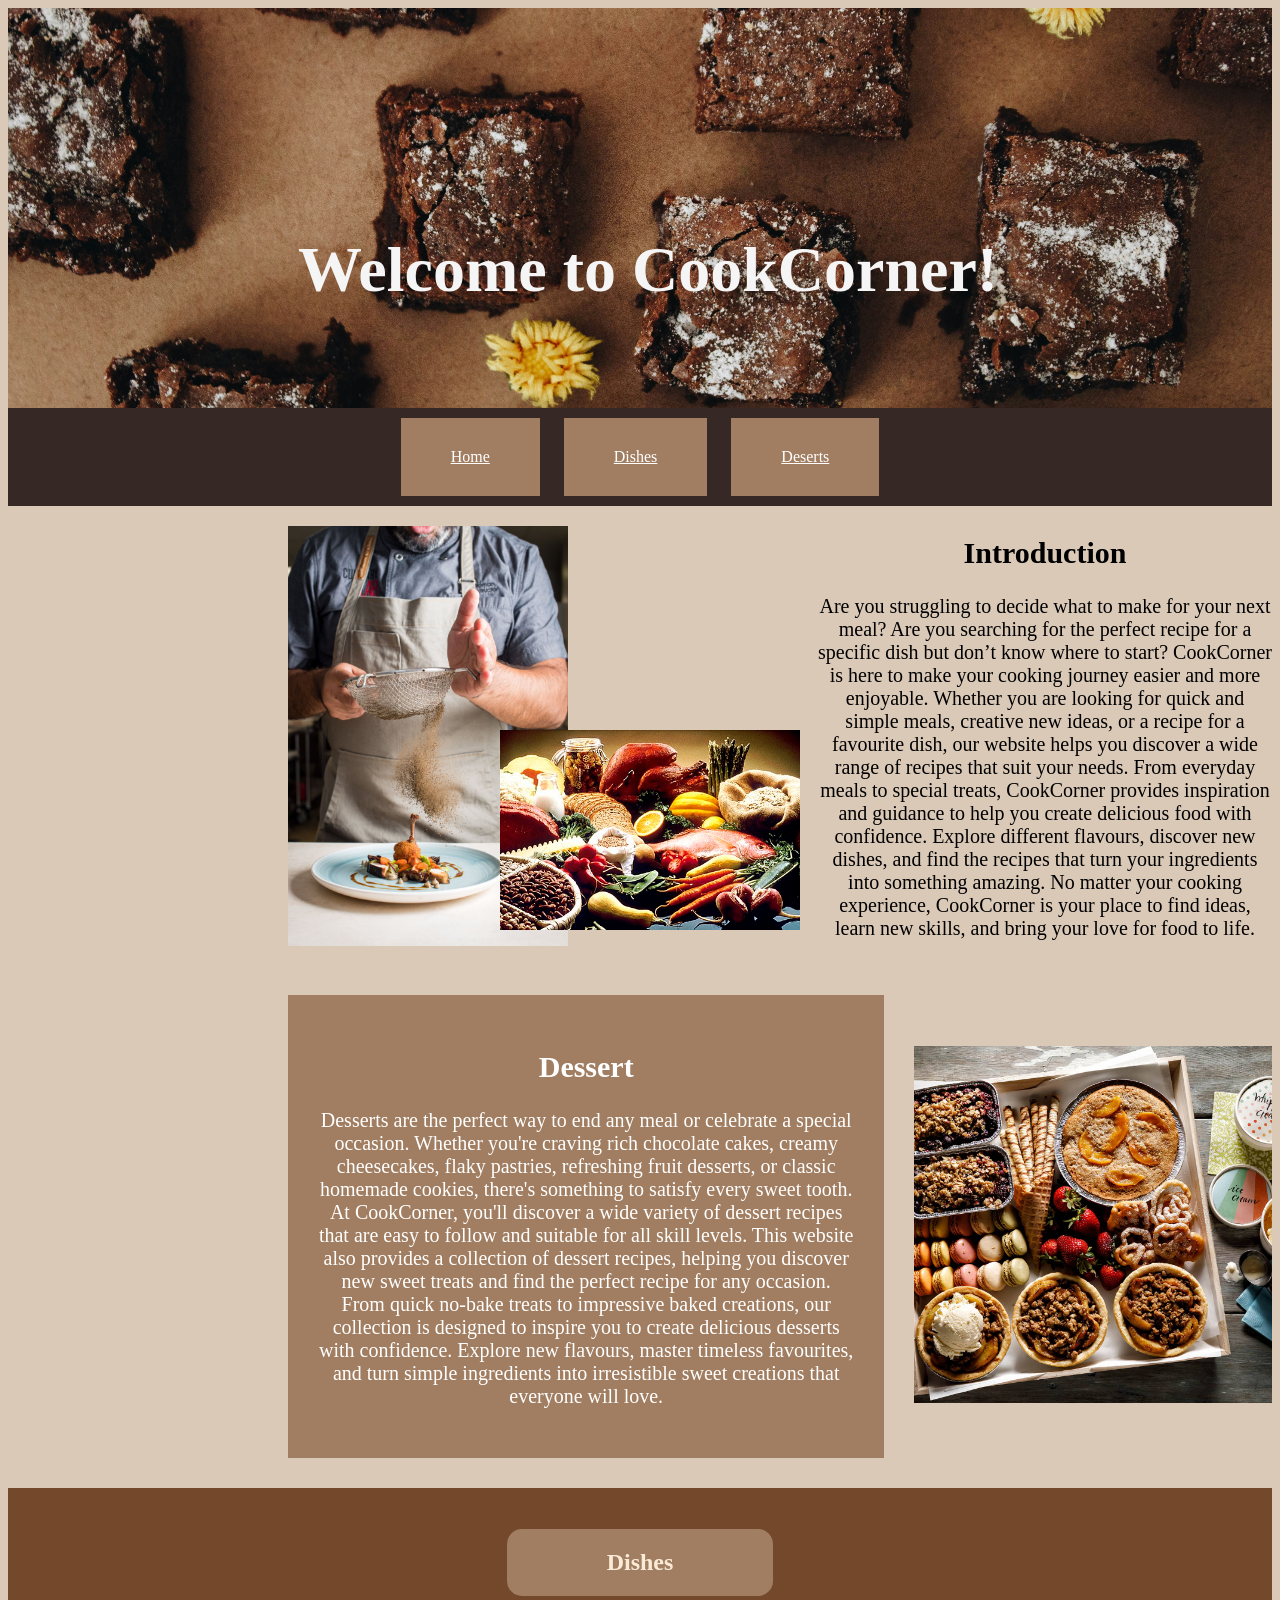
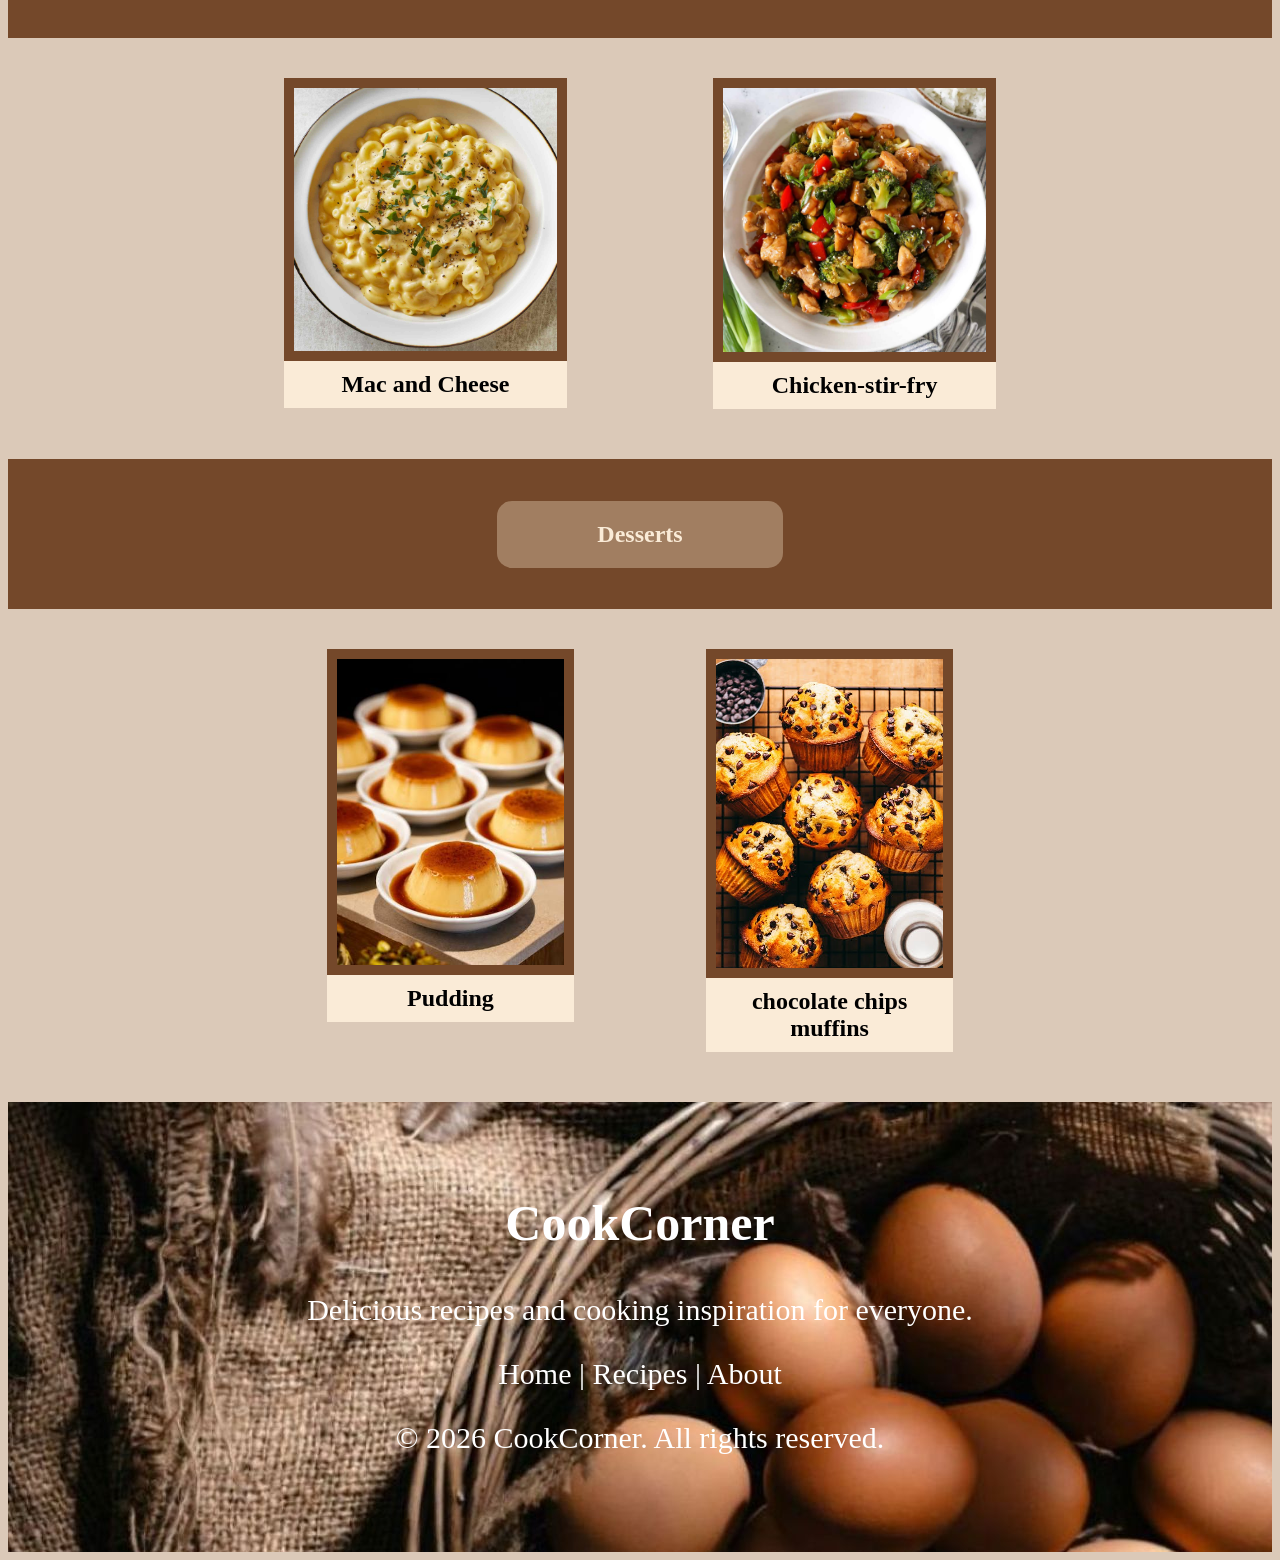
<file: index.html>
<!DOCTYPE html>
<html lang="en">
<head>
    <meta charset="UTF-8">
    <meta name="viewport" content="width=device-width, initial-scale=1.0">
    <link rel="stylesheet" href="style.css">
    <title>CookCorner</title>
</head>

<body>
    <!--Hero section-->
    <section class="hero-image">
        <h1 class="hero-text">
            Welcome to CookCorner!
        </h1>
    </section>

    <!--buttons-->
    <section class="button">
        <a href="index.html" class="buttons">Home   </a>
        <a href="#dishes" class="buttons">Dishes </a>
        <a href="#desserts" class="buttons">Deserts</a>
    </section>

    <!--intro-->
    <section class="intro" id="introduction">
        <div>
            <img src="./images/chef-img.jpg" alt="picture of a chef" class="image1">
            <img src="./images/ingredients.jpg" alt="ingredients" class="image2">
        </div>
        <div class ="intro-text">
            <h2>Introduction</h2>
            <p>Are you struggling to decide what to make for your next meal? Are you searching for the perfect recipe for a specific dish but don’t know where to start? CookCorner is here to make your cooking journey easier and more enjoyable. Whether you are looking for quick and simple meals, creative new ideas, or a recipe for a favourite dish, our website helps you discover a wide range of recipes that suit your needs. From everyday meals to special treats, CookCorner provides inspiration and guidance to help you create delicious food with confidence. Explore different flavours, discover new dishes, and find the recipes that turn your ingredients into something amazing. No matter your cooking experience, CookCorner is your place to find ideas, learn new skills, and bring your love for food to life.</p>
        </div>
    </section>

    <!--introduction for dessert-->
    <section class="intro-dessert">
        <div class="intro-dessert-text">
            <h2>Dessert</h2>
            <p>Desserts are the perfect way to end any meal or celebrate a special occasion. Whether you're craving rich chocolate cakes, creamy cheesecakes, flaky pastries, refreshing fruit desserts, or classic homemade cookies, there's something to satisfy every sweet tooth. At CookCorner, you'll discover a wide variety of dessert recipes that are easy to follow and suitable for all skill levels. This website also provides a collection of dessert recipes, helping you discover new sweet treats and find the perfect recipe for any occasion. From quick no-bake treats to impressive baked creations, our collection is designed to inspire you to create delicious desserts with confidence. Explore new flavours, master timeless favourites, and turn simple ingredients into irresistible sweet creations that everyone will love.
            </p> 
        </div>
        <div class="image3">
            <img src="./images/dessert.jpg" alt="dessert" class="intro-dessert-img">
        </div>
    </section>

    <!--gap-->
    <section class="gap" id = "dishes">
        <h2>Dishes</h2>
    </section>

    <section class="dishes">
        <div class="dish">
            <a href="Mac_and_cheese.html" class="dish">  
                <img src="./images/Mac&cheese.jpg" alt="Mac and cheese" class="dish-img">
            </a>
            <h2 class= "dish-text">Mac and Cheese</h2>
        </div>
        <div class="dish">
            <a href="Chicken_stir_fry.html" class="dish">  
                <img src="./images/Chicken-stir-fry-V1.jpg" alt="Chicken-stir-fry" class="dish-img">
            </a>
            <h2 class= "dish-text">Chicken-stir-fry</h2>
        </div>
    </section>

    <!--gap-->
    <section class="gap" id = "desserts">
        <h2>Desserts</h2>
    </section>

     <section class="desserts">
        <div class="dessert">
            <a href="Pudding.html" class="dessert">  
                <img src="./images/images.jpg" alt="Pudding" class="dessert-img">
            </a>
            <h2 class= "dessert-text">Pudding</h2>
        </div>
        <div class="dessert">
            <a href="Chocolate_chips_muffins.html" class="dessert">  
                <img src="./images/images (1).jpg" alt="chocolate chips muffins" class="dessert-img">
            </a>
            <h2 class= "dessert-text">chocolate chips muffins</h2>
        </div>
    </section>

    <footer class="footer">
            <h2>CookCorner</h2>
        <p>Delicious recipes and cooking inspiration for everyone.</p>
        <p>Home | Recipes | About</p>
        <p>© 2026 CookCorner. All rights reserved.</p>
    </footer>
</body>
</html>
</file>
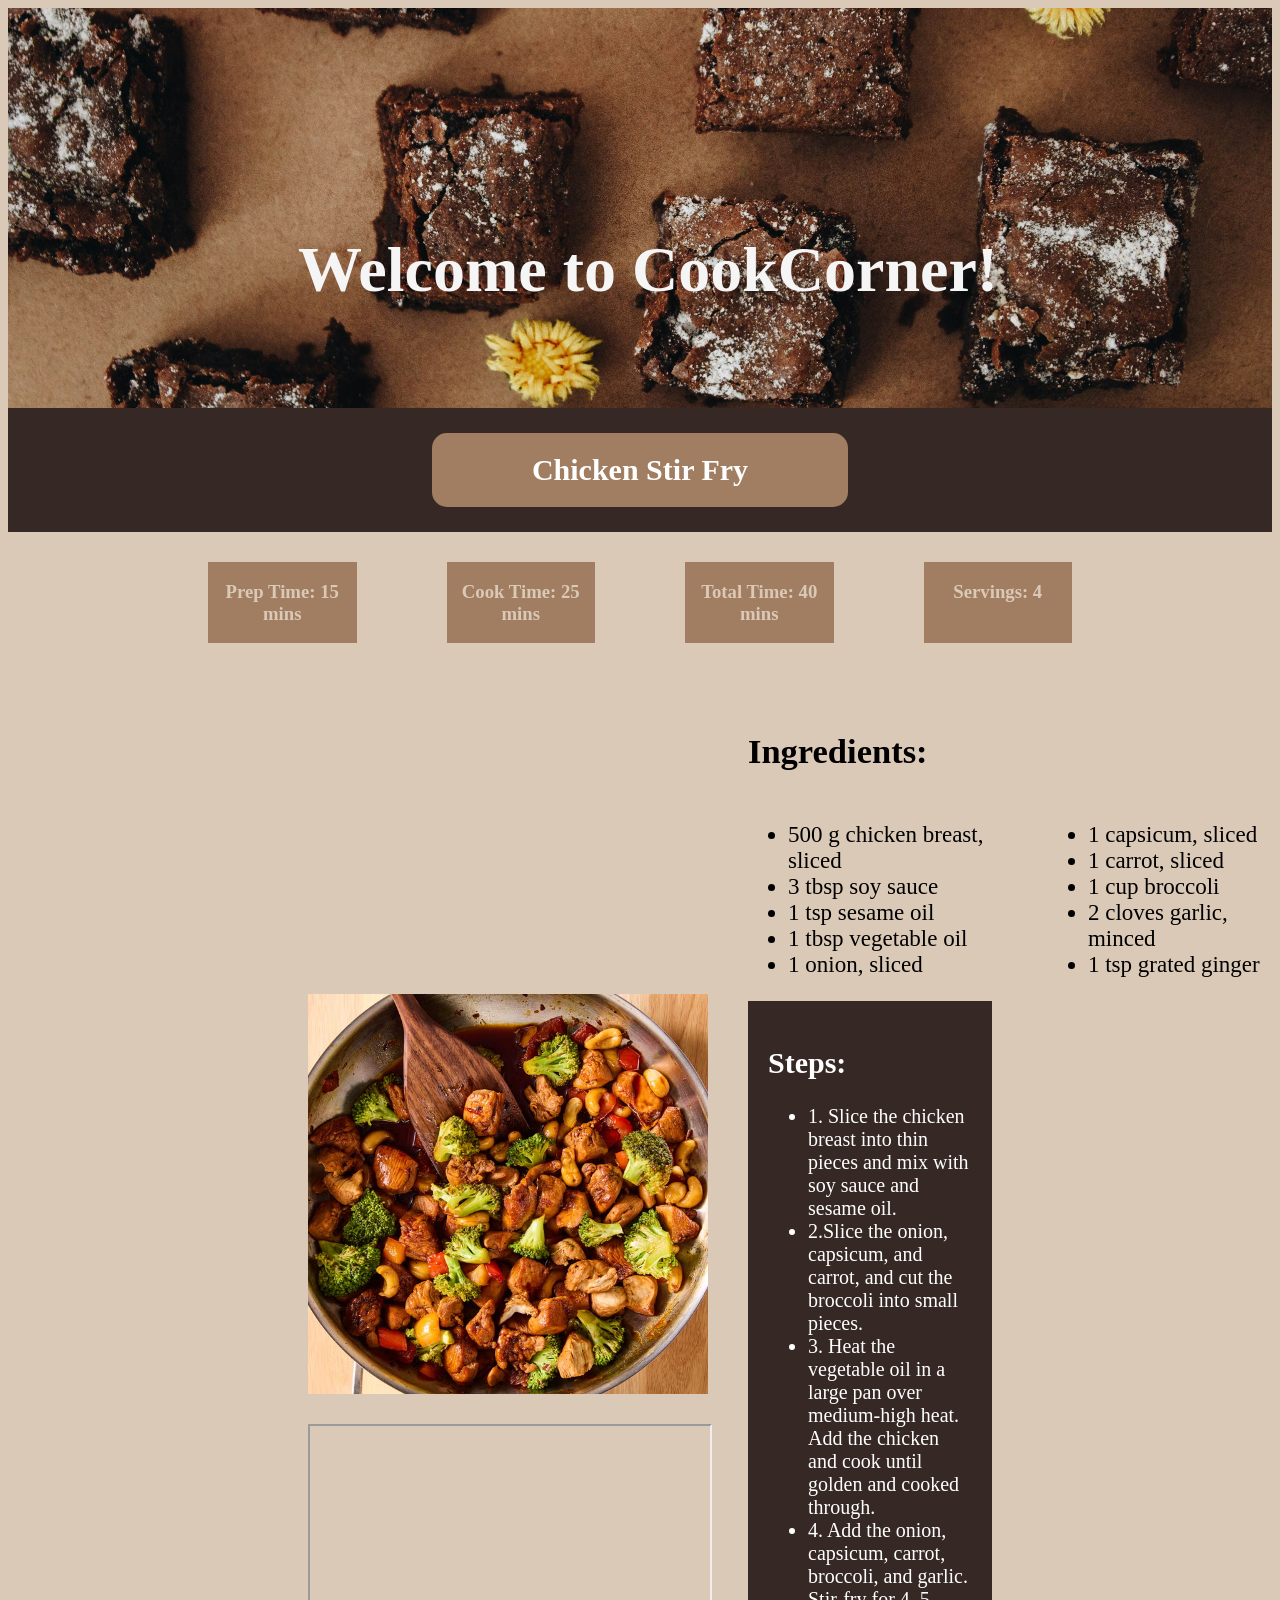
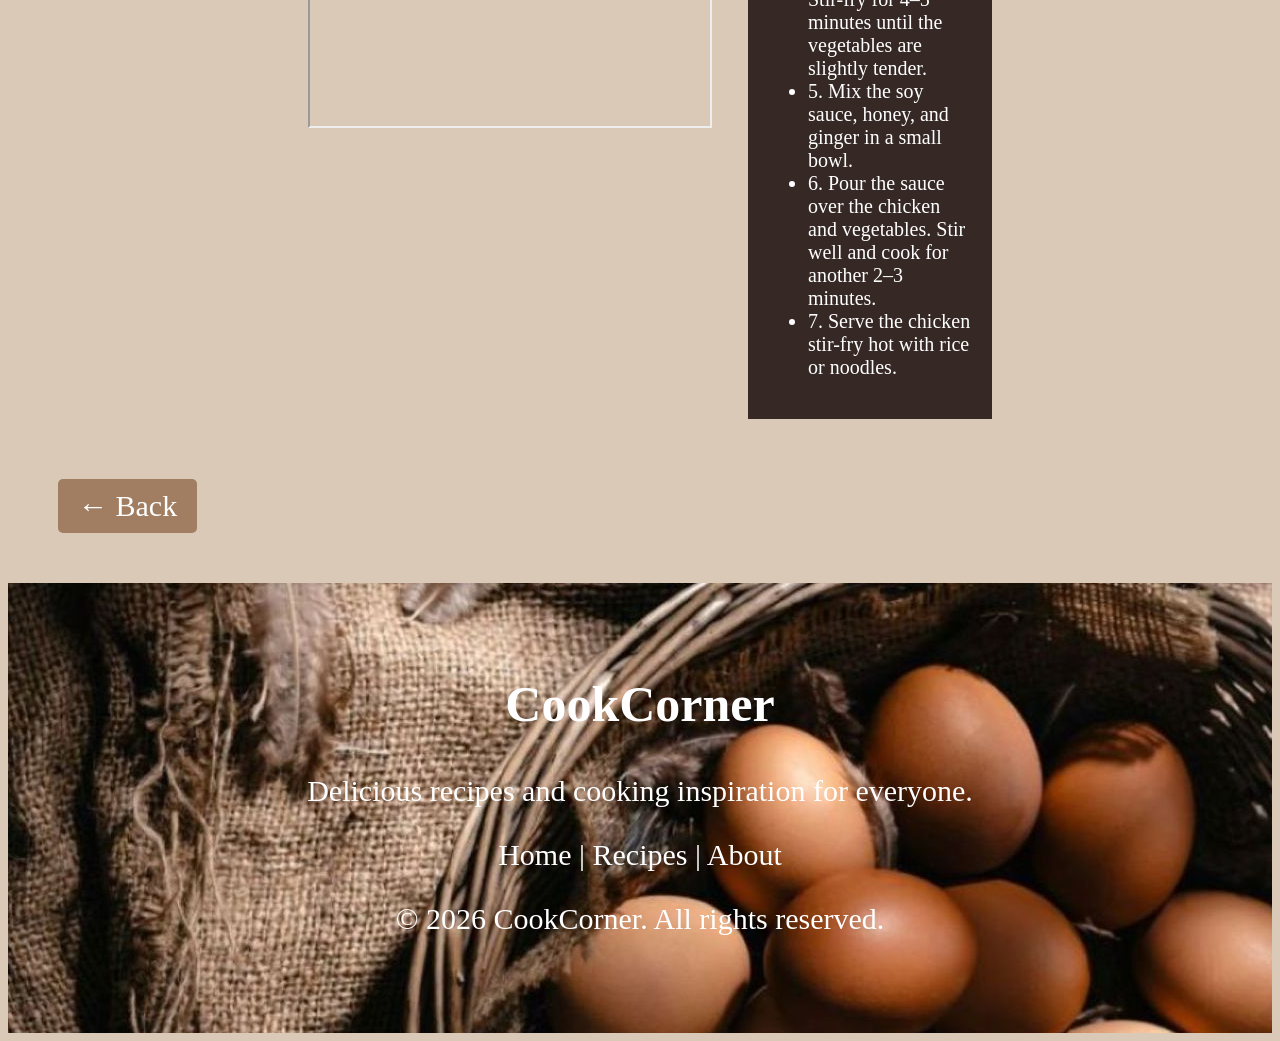
<file: Chicken_stir_fry.html>
<!DOCTYPE html>
<html lang="en">
<head>
    <meta charset="UTF-8">
    <meta name="viewport" content="width=device-width, initial-scale=1.0">
    <link rel="stylesheet" href="Chicken_stir_fry.css">
    <title>CookCorner</title>
</head>

<body>
    <!--Hero section-->
    <section class="hero-image">
        <h1 class="hero-text">
            Welcome to CookCorner!
        </h1>
    </section>

    <!--title-->
    <section class="chicken-title">
        <h2>Chicken Stir Fry</h2>
    </section>

    <!--details-->
    <section class="details">
        <div class="detail-text">
            <h3>Prep Time: 15 mins</h3>
        </div>
        <div class="detail-text">
            <h3>Cook Time: 25 mins</h3>
        </div>
         <div class="detail-text">
            <h3>Total Time: 40 mins</h3>
        </div>
         <div class="detail-text">
            <h3>Servings: 4 </h3>
        </div>
    </section>

    <!--pudding-->
    <section class = "chicken">
        <div class = "chicken-img">
            <img src="./images/chicken-stir-fry.avif" alt="Chicken_Stir_fry" class="chicken-img">
            <iframe
                width="400"
                height="300"
                src="https://www.youtube.com/embed/kE-kXjZBQH8"
                title="Chicken Stir Fry Recipe"
                allow="autoplay"
                allowfullscreen>
            </iframe>
        </div>
        <div class = "recipe-text">
            <div class ="ingredients">
                <h2>Ingredients:</h2>
                    <div class="lists">
                        <ul>
                            <li>500 g chicken breast, sliced</li>
                            <li>3 tbsp soy sauce</li>
                            <li>1 tsp sesame oil</li>
                            <li>1 tbsp vegetable oil</li>
                            <li>1 onion, sliced</li>
                        </ul>
                        <ul>
                            <li>1 capsicum, sliced</li>
                            <li>1 carrot, sliced</li>
                            <li>1 cup broccoli</li>
                            <li>2 cloves garlic, minced</li>
                            <li>1 tsp grated ginger</li>
                        </ul>
                    </div>
                </div>

            <div class = "step">
                <h2>Steps:</h2>
                    <ul>
                        <li>1. Slice the chicken breast into thin pieces and mix with soy sauce and sesame oil.</li>
                        <li>2.Slice the onion, capsicum, and carrot, and cut the broccoli into small pieces.</li>
                        <li>3. Heat the vegetable oil in a large pan over medium-high heat. Add the chicken and cook until golden and cooked through.</li>
                        <li>4. Add the onion, capsicum, carrot, broccoli, and garlic. Stir-fry for 4–5 minutes until the vegetables are slightly tender.</li>
                        <li>5. Mix the soy sauce, honey, and ginger in a small bowl.</li>
                        <li>6.  Pour the sauce over the chicken and vegetables. Stir well and cook for another 2–3 minutes.</li>
                        <li>7. Serve the chicken stir-fry hot with rice or noodles.</li>
                    </ul>
            </div>
        </div>
    </section>

    <!--back button-->
    <section>
         <a href="index.html" class="back">← Back</a>
    </section>

    <!--footer-->
    <footer class="footer">
            <h2>CookCorner</h2>
        <p>Delicious recipes and cooking inspiration for everyone.</p>
        <p>Home | Recipes | About</p>
        <p>© 2026 CookCorner. All rights reserved.</p>
    </footer>
</body>
</html>
</file>
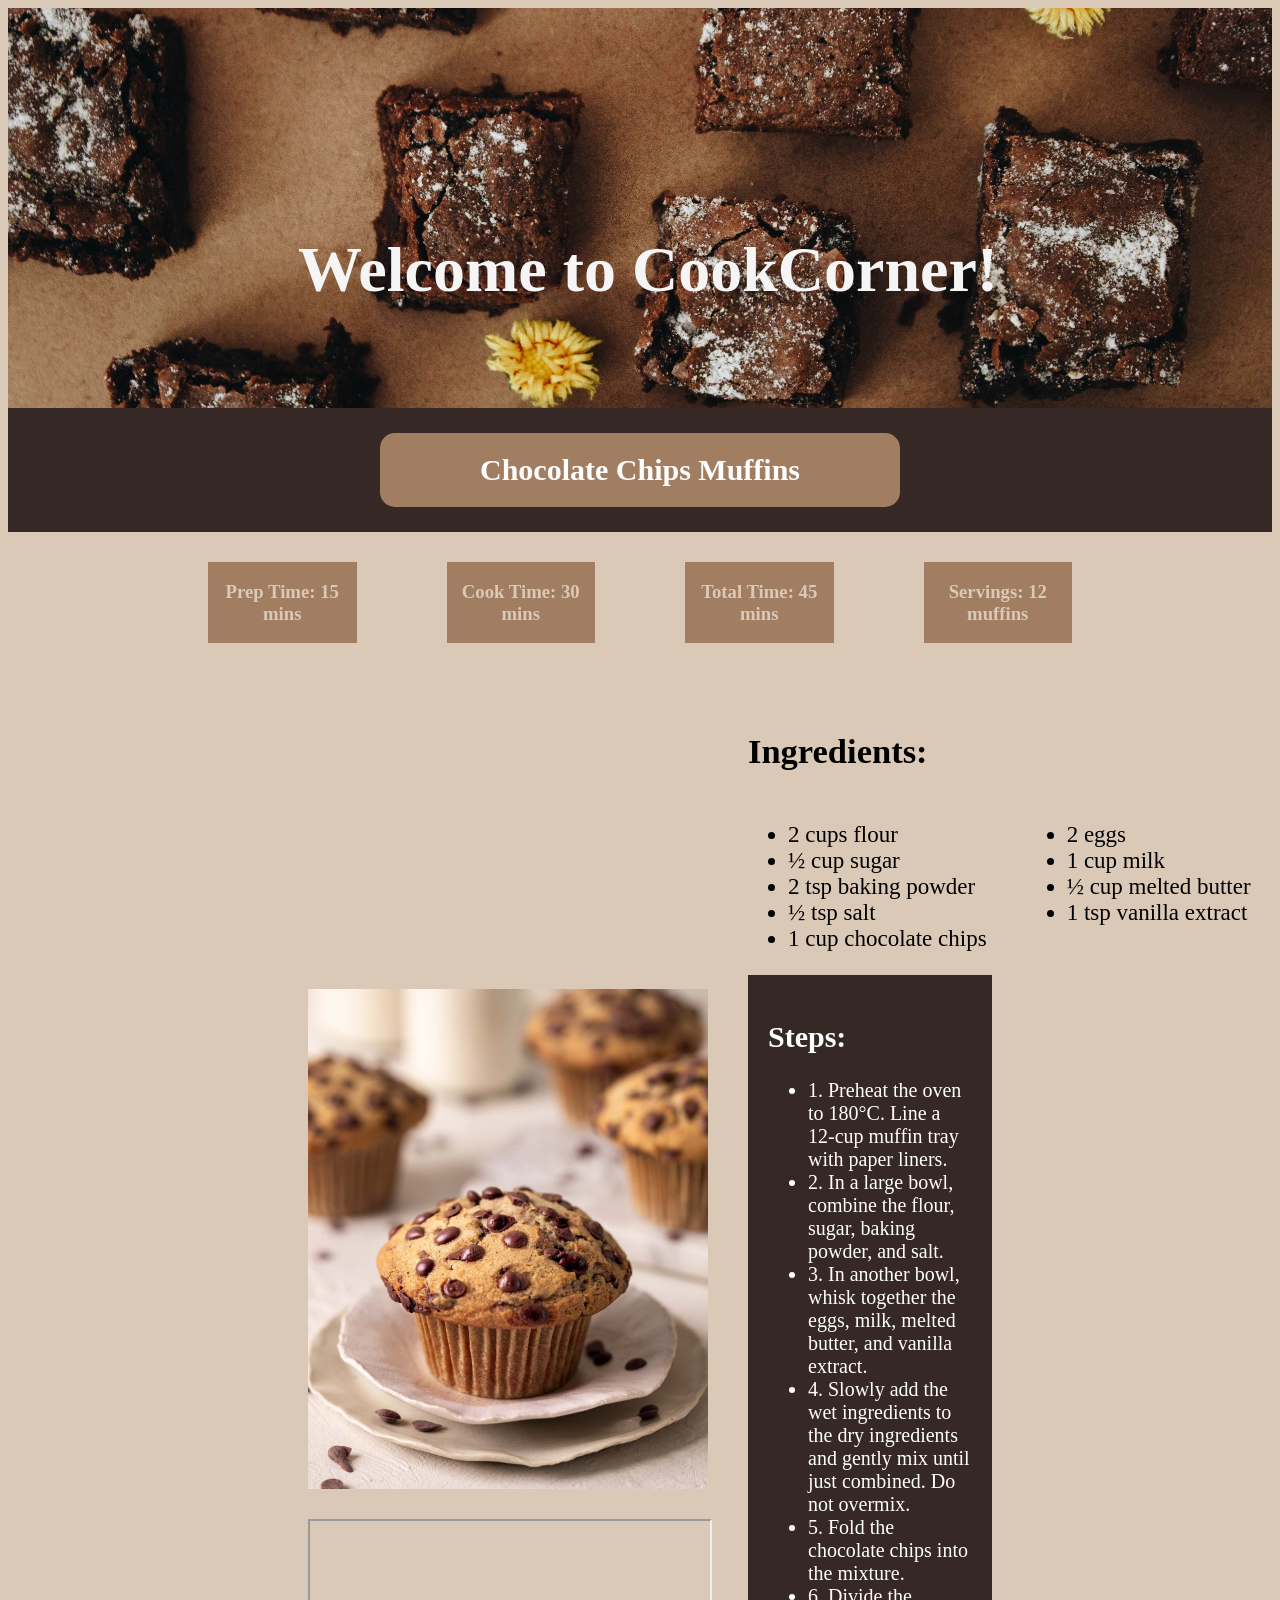
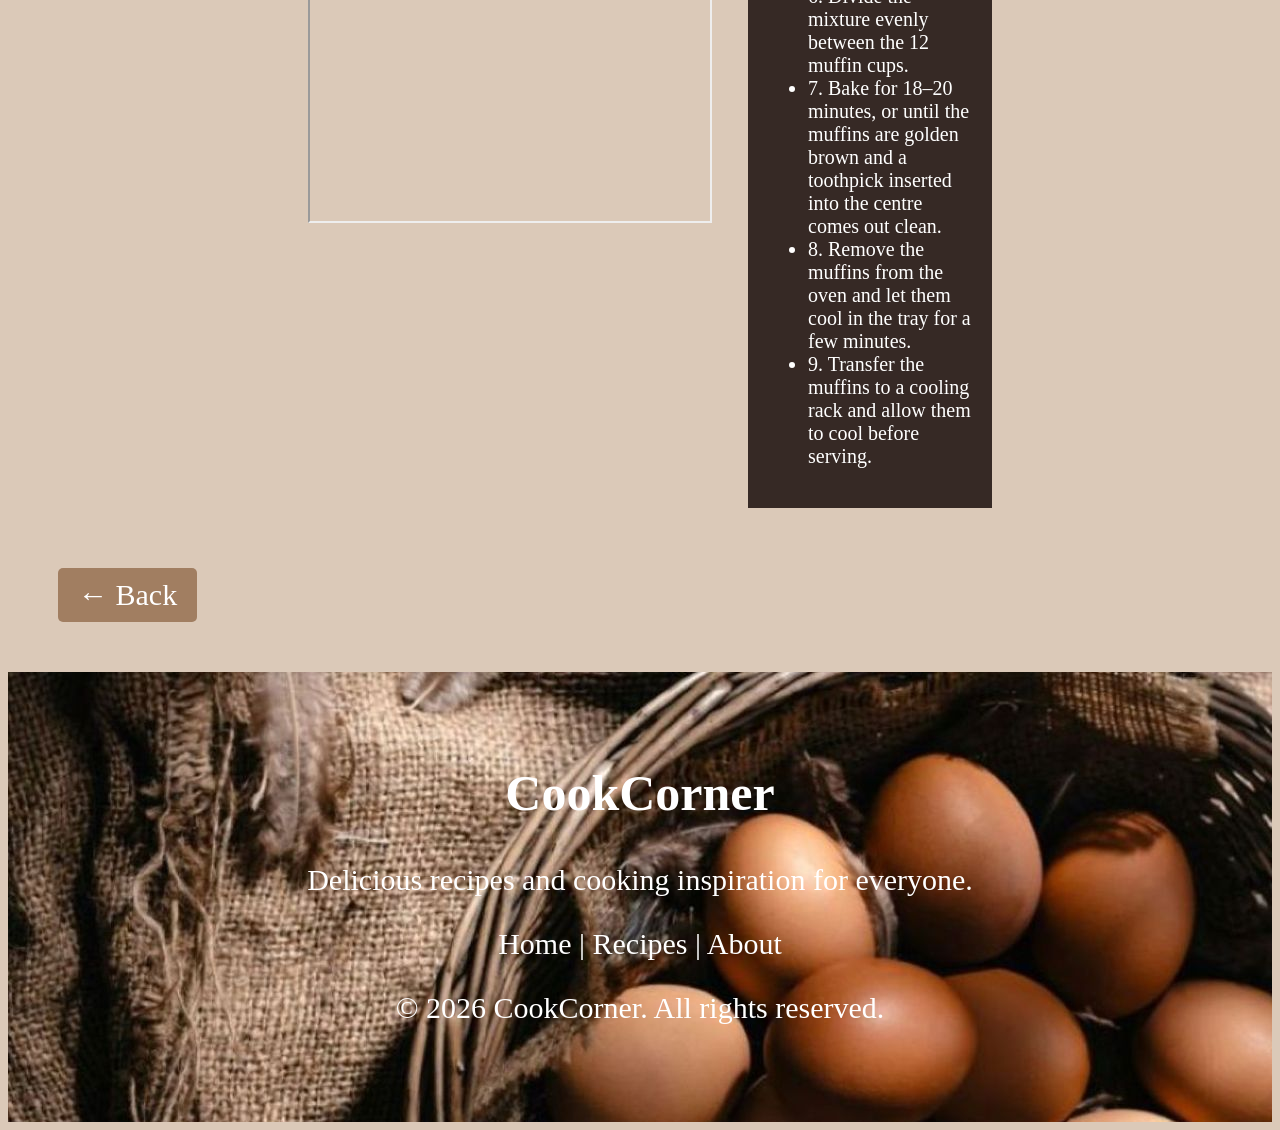
<file: Chocolate_chips_muffins.html>
<!DOCTYPE html>
<html lang="en">
<head>
    <meta charset="UTF-8">
    <meta name="viewport" content="width=device-width, initial-scale=1.0">
    <link rel="stylesheet" href="Chocolate_chips_muffins.css">
    <title>CookCorner</title>
</head>

<body>
    <!--Hero section-->
    <section class="hero-image">
        <h1 class="hero-text">
            Welcome to CookCorner!
        </h1>
    </section>

    <!--title-->
    <section class="muffin-title">
        <h2>Chocolate Chips Muffins</h2>
    </section>

    <!--details-->
    <section class="details">
        <div class="detail-text">
            <h3>Prep Time: 15 mins</h3>
        </div>
        <div class="detail-text">
            <h3>Cook Time: 30 mins</h3>
        </div>
         <div class="detail-text">
            <h3>Total Time: 45 mins</h3>
        </div>
         <div class="detail-text">
            <h3>Servings: 12 muffins</h3>
        </div>
    </section>

    <!--pudding-->
    <section class = "muffin">
        <div class = "muffin-img">
            <img src="./images/chocolate-chip-muffins-1.jpg" alt="muffin" class="muffin-img">
            <iframe
                width="400"
                height="300"
                src="https://www.youtube.com/embed/NiQ32NxRHSg"
                title="Chocolate chips muffins Recipe"
                allow="autoplay"
                allowfullscreen>
            </iframe>
        </div>
        <div class = "recipe-text">
            <div class ="ingredients">
                <h2>Ingredients:</h2>
                    <div class="lists">
                        <ul>
                            <li>2 cups flour</li>
                            <li>½ cup sugar</li>
                            <li>2 tsp baking powder</li>
                            <li>½ tsp salt</li>
                            <li>1 cup chocolate chips</li>
                        </ul>
                        <ul>
                            <li>2 eggs</li>
                            <li>1 cup milk</li>
                            <li>½ cup melted butter</li>
                            <li>1 tsp vanilla extract</li>
                        </ul>
                    </div>
                </div>

            <div class = "step">
                <h2>Steps:</h2>
                    <ul>
                        <li>1. Preheat the oven to 180°C. Line a 12-cup muffin tray with paper liners.</li>
                        <li>2. In a large bowl, combine the flour, sugar, baking powder, and salt.</li>
                        <li>3. In another bowl, whisk together the eggs, milk, melted butter, and vanilla extract.</li>
                        <li>4. Slowly add the wet ingredients to the dry ingredients and gently mix until just combined. Do not overmix.</li>
                        <li>5. Fold the chocolate chips into the mixture.</li>
                        <li>6.  Divide the mixture evenly between the 12 muffin cups.</li>
                        <li>7. Bake for 18–20 minutes, or until the muffins are golden brown and a toothpick inserted into the centre comes out clean.</li>
                        <li>8. Remove the muffins from the oven and let them cool in the tray for a few minutes.</li>
                        <li>9. Transfer the muffins to a cooling rack and allow them to cool before serving.</li>
                    </ul>
            </div>
        </div>
    </section>

    <!--back button-->
    <section>
         <a href="index.html" class="back">← Back</a>
    </section>

    <!--footer-->
    <footer class="footer">
            <h2>CookCorner</h2>
        <p>Delicious recipes and cooking inspiration for everyone.</p>
        <p>Home | Recipes | About</p>
        <p>© 2026 CookCorner. All rights reserved.</p>
    </footer>
</body>
</html>
</file>
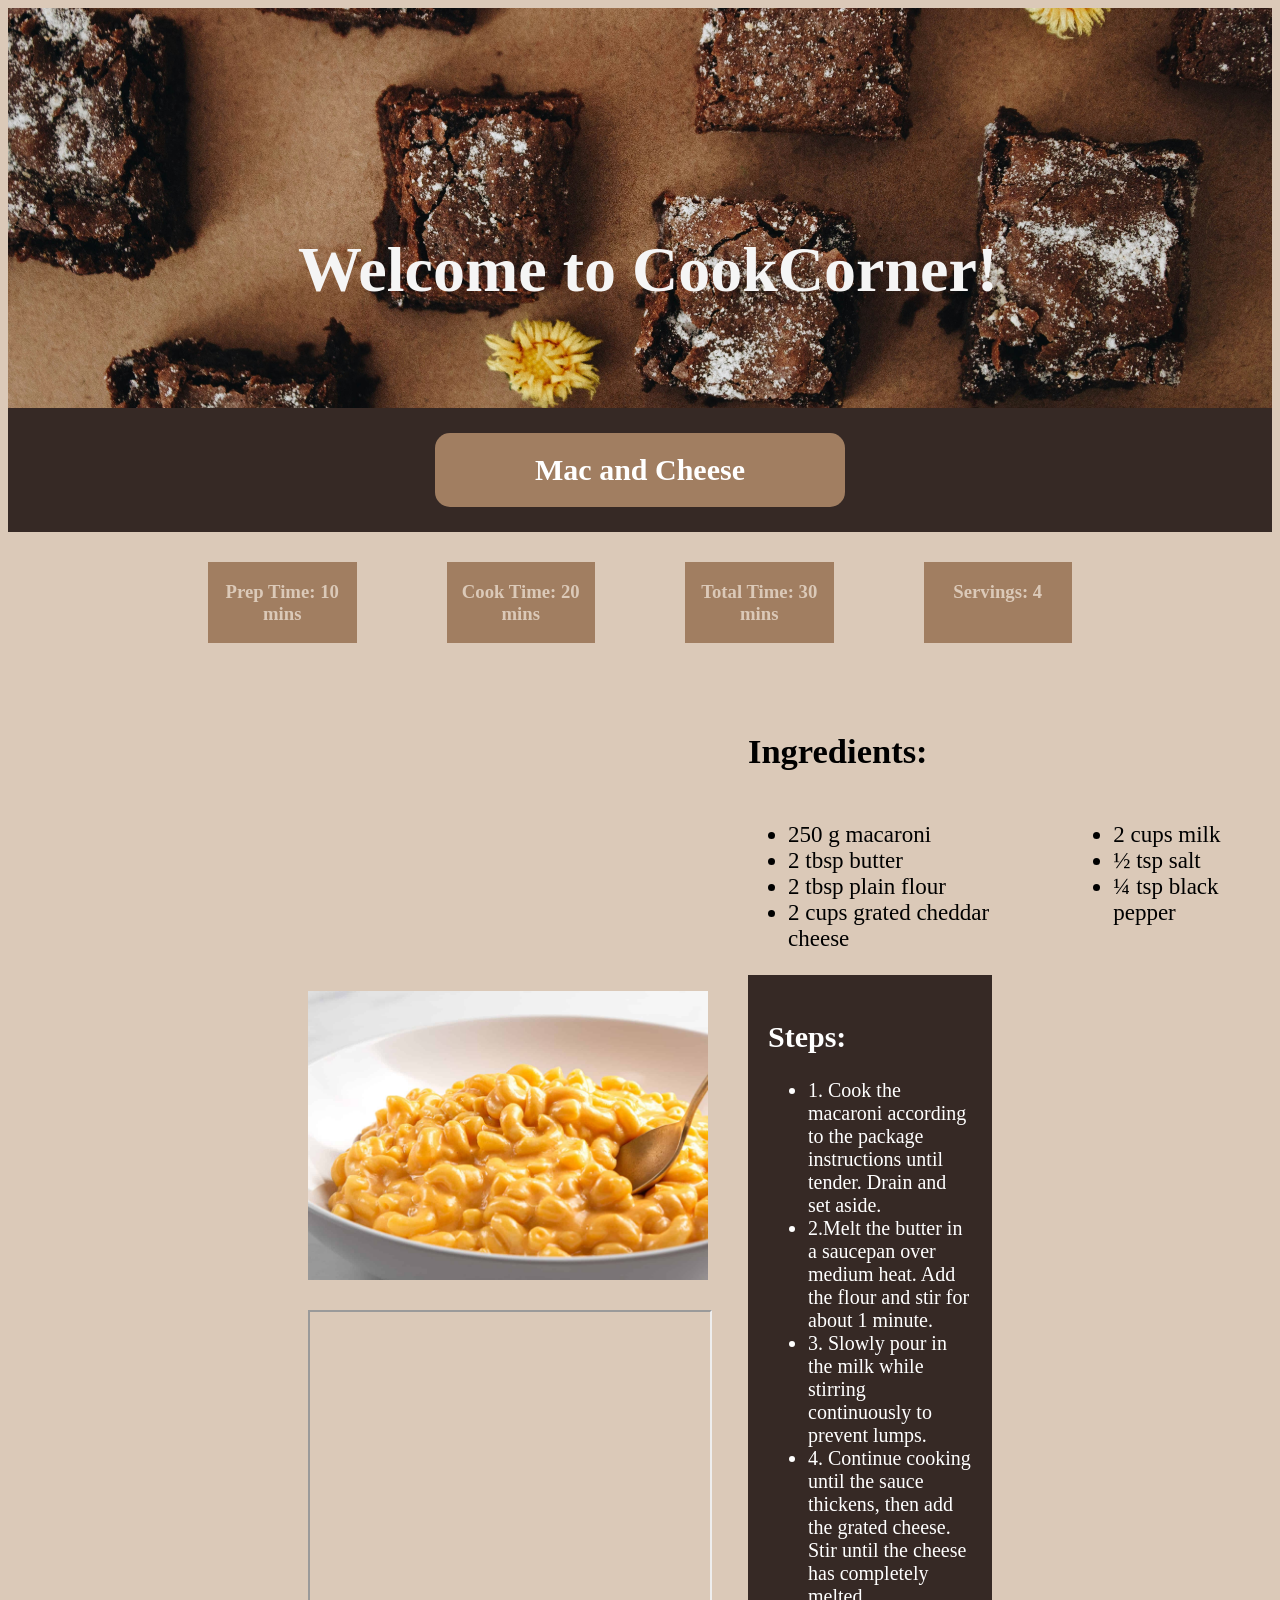
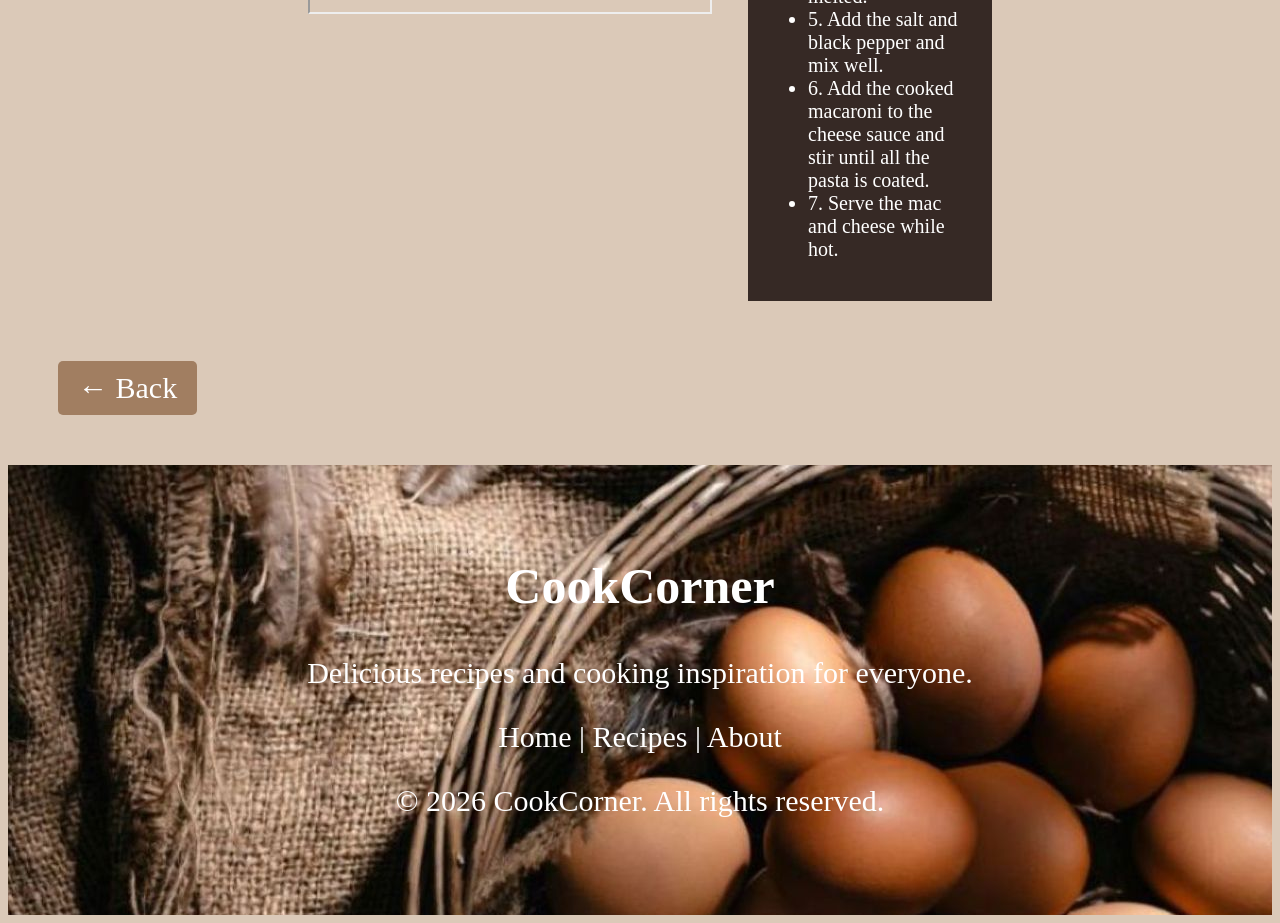
<file: Mac_and_cheese.html>
<!DOCTYPE html>
<html lang="en">
<head>
    <meta charset="UTF-8">
    <meta name="viewport" content="width=device-width, initial-scale=1.0">
    <link rel="stylesheet" href="Mac_and_cheese.css">
    <title>CookCorner</title>
</head>

<body>
    <!--Hero section-->
    <section class="hero-image">
        <h1 class="hero-text">
            Welcome to CookCorner!
        </h1>
    </section>

    <!--title-->
    <section class="Maccheese-title">
        <h2>Mac and Cheese</h2>
    </section>

    <!--details-->
    <section class="details">
        <div class="detail-text">
            <h3>Prep Time: 10 mins</h3>
        </div>
        <div class="detail-text">
            <h3>Cook Time: 20 mins</h3>
        </div>
         <div class="detail-text">
            <h3>Total Time: 30 mins</h3>
        </div>
         <div class="detail-text">
            <h3>Servings: 4 </h3>
        </div>
    </section>

    <!--pudding-->
    <section class = "Maccheese">
        <div class = "Maccheese-img">
            <img src="./images/mac-and-cheese.jpg" alt="Mac&cheese" class="Maccheese-img">
            <iframe
                width="400"
                height="300"
                src="https://www.youtube.com/embed/J_tohEVZJtA"
                title="Mac and Cheese Recipe"
                allow="autoplay"
                allowfullscreen>
            </iframe>
        </div>
        <div class = "recipe-text">
            <div class ="ingredients">
                <h2>Ingredients:</h2>
                    <div class="lists">
                        <ul>
                            <li>250 g macaroni</li>
                            <li>2 tbsp butter</li>
                            <li>2 tbsp plain flour</li>
                            <li>2 cups grated cheddar cheese</li>
                        </ul>
                        <ul>
                            <li>2 cups milk</li>
                            <li>½ tsp salt</li>
                            <li>¼ tsp black pepper</li>
                        </ul>
                    </div>
                </div>

            <div class = "step">
                <h2>Steps:</h2>
                    <ul>
                        <li>1. Cook the macaroni according to the package instructions until tender. Drain and set aside.</li>
                        <li>2.Melt the butter in a saucepan over medium heat. Add the flour and stir for about 1 minute.</li>
                        <li>3. Slowly pour in the milk while stirring continuously to prevent lumps.</li>
                        <li>4. Continue cooking until the sauce thickens, then add the grated cheese. Stir until the cheese has completely melted.</li>
                        <li>5. Add the salt and black pepper and mix well.</li>
                        <li>6.  Add the cooked macaroni to the cheese sauce and stir until all the pasta is coated.</li>
                        <li>7. Serve the mac and cheese while hot.</li>
                    </ul>
            </div>
        </div>
    </section>

    <!--back button-->
    <section>
         <a href="index.html" class="back">← Back</a>
    </section>

    <!--footer-->
    <footer class="footer">
            <h2>CookCorner</h2>
        <p>Delicious recipes and cooking inspiration for everyone.</p>
        <p>Home | Recipes | About</p>
        <p>© 2026 CookCorner. All rights reserved.</p>
    </footer>
</body>
</html>
</file>
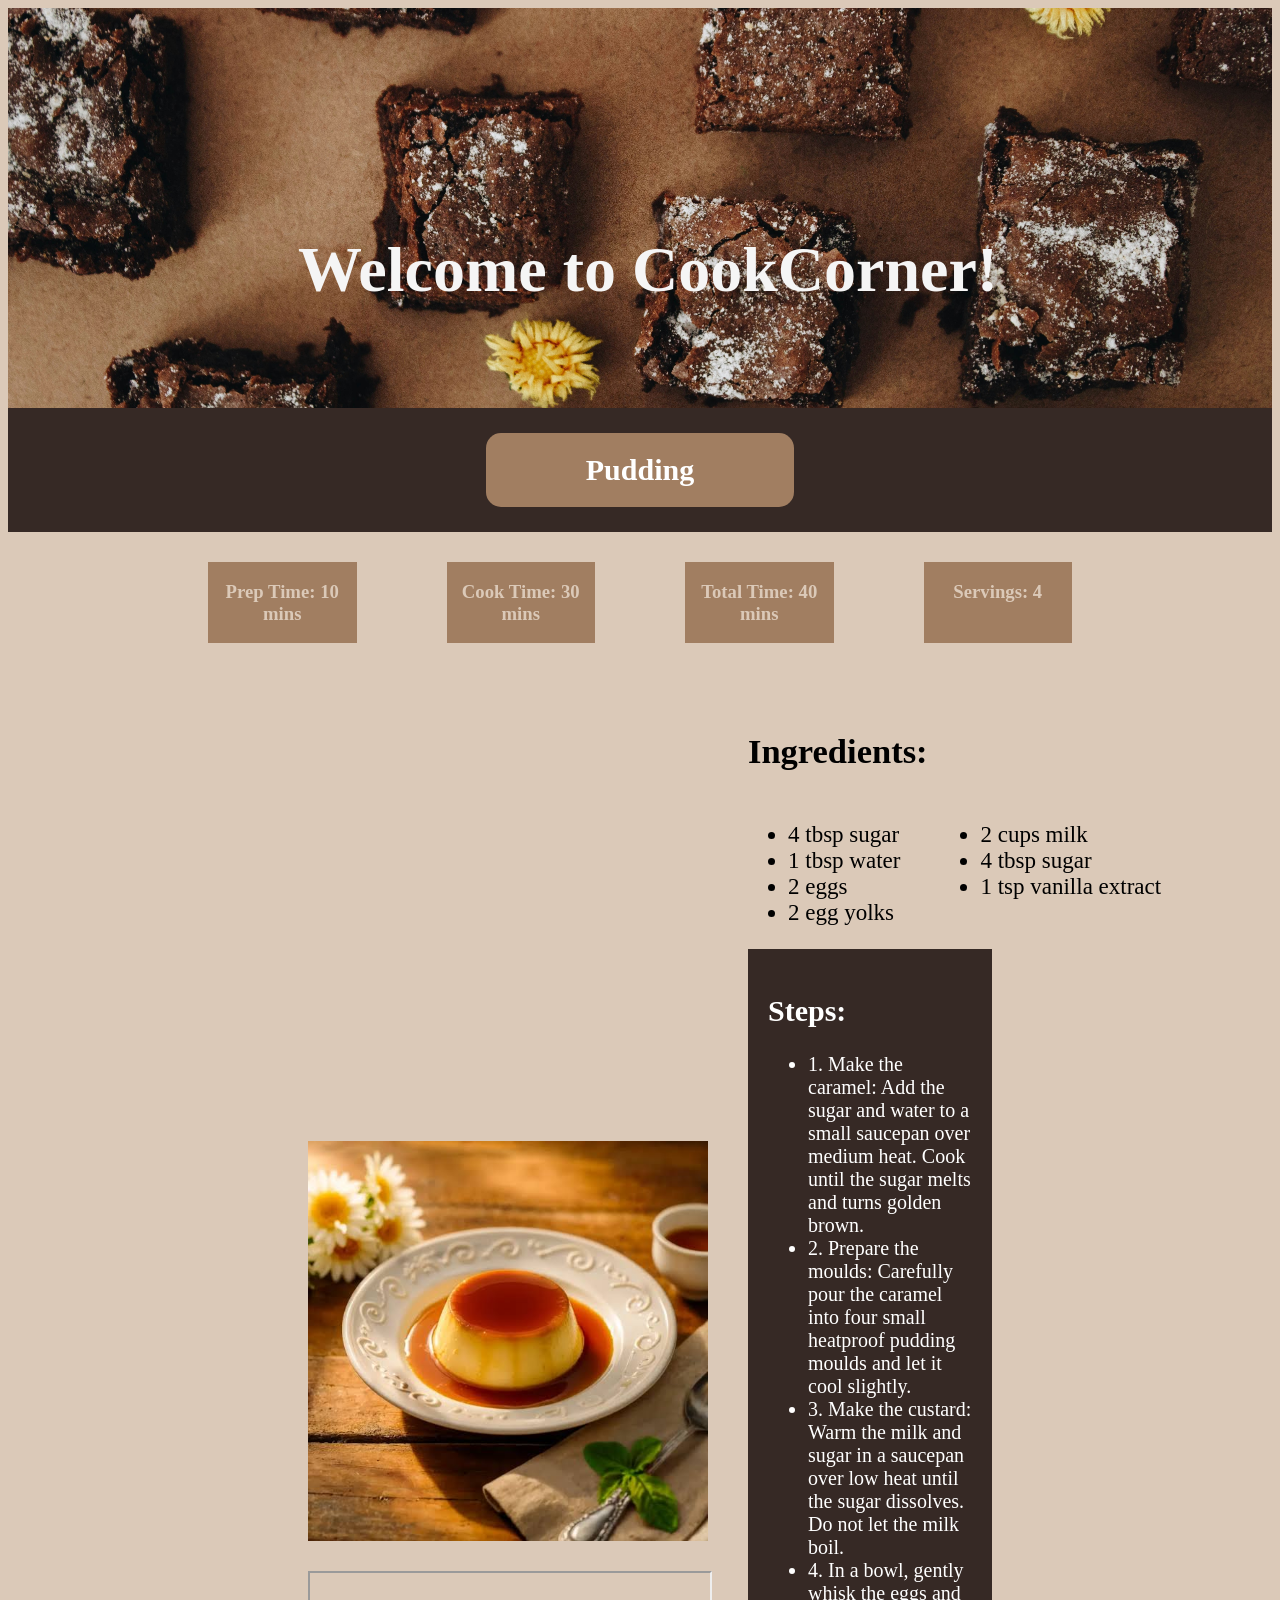
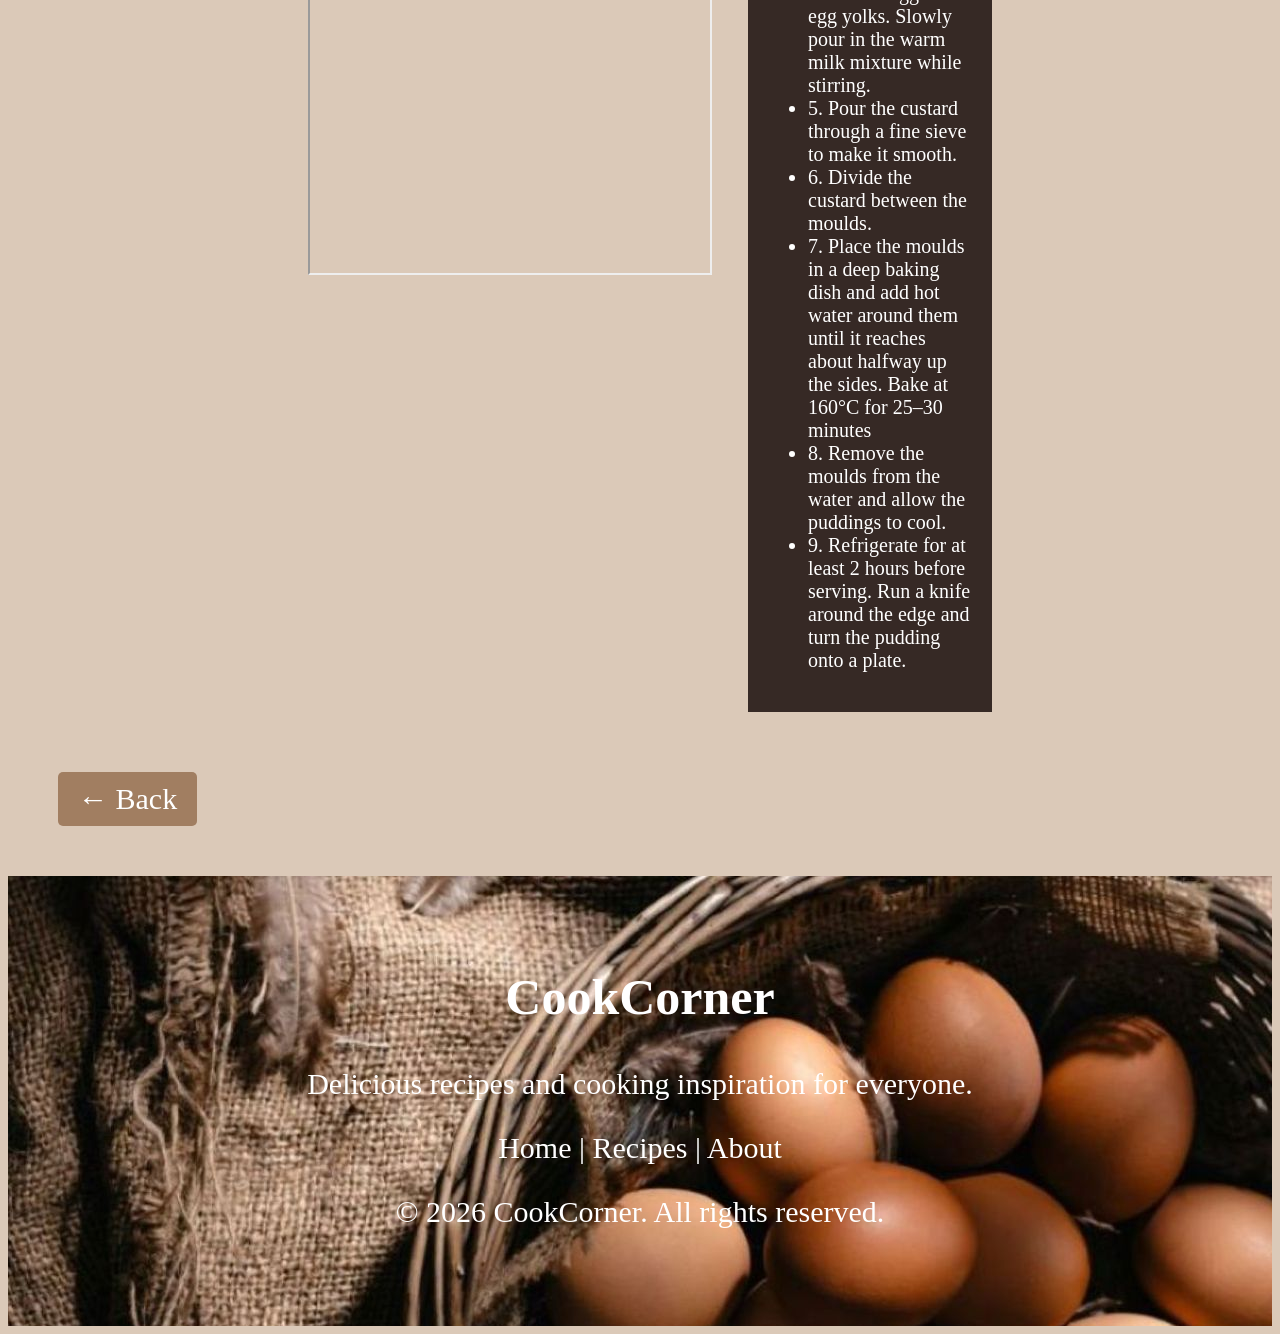
<file: Pudding.html>
<!DOCTYPE html>
<html lang="en">
<head>
    <meta charset="UTF-8">
    <meta name="viewport" content="width=device-width, initial-scale=1.0">
    <link rel="stylesheet" href="Pudding.css">
    <title>CookCorner</title>
</head>

<body>
    <!--Hero section-->
    <section class="hero-image">
        <h1 class="hero-text">
            Welcome to CookCorner!
        </h1>
    </section>

    <!--title-->
    <section class="pudding-title">
        <h2>Pudding</h2>
    </section>

    <!--details-->
    <section class="details">
        <div class="detail-text">
            <h3>Prep Time: 10 mins</h3>
        </div>
        <div class="detail-text">
            <h3>Cook Time: 30 mins</h3>
        </div>
         <div class="detail-text">
            <h3>Total Time: 40 mins</h3>
        </div>
         <div class="detail-text">
            <h3>Servings: 4</h3>
        </div>
    </section>

    <!--pudding-->
    <section class = "pudding">
        <div class = "pudding-img">
            <img src="./images/pudding.jpg" alt="pudding" class="pudding-img">
            <iframe
                width="400"
                height="300"
                src="https://www.youtube.com/embed/pGXljmdAnA0"
                title="Japanese Pudding Recipe"
                allow="autoplay"
                allowfullscreen>
            </iframe>
        </div>
        <div class = "recipe-text">
            <div class ="ingredients">
                <h2>Ingredients:</h2>
                    <div class="lists">
                        <ul>
                            <li>4 tbsp sugar</li>
                            <li>1 tbsp water</li>
                            <li>2 eggs</li>
                            <li>2 egg yolks</li>
                        </ul>
                        <ul>
                            <li>2 cups milk</li>
                            <li>4 tbsp sugar</li>
                            <li>1 tsp vanilla extract</li>
                        </ul>
                    </div>
                </div>

            <div class = "step">
                <h2>Steps:</h2>
                    <ul>
                        <li>1. Make the caramel: Add the sugar and water to a small saucepan over medium heat. Cook until the sugar melts and turns golden brown.</li>
                        <li>2. Prepare the moulds: Carefully pour the caramel into four small heatproof pudding moulds and let it cool slightly.</li>
                        <li>3. Make the custard: Warm the milk and sugar in a saucepan over low heat until the sugar dissolves. Do not let the milk boil.</li>
                        <li>4. In a bowl, gently whisk the eggs and egg yolks. Slowly pour in the warm milk mixture while stirring.</li>
                        <li>5. Pour the custard through a fine sieve to make it smooth.</li>
                        <li>6.  Divide the custard between the moulds.</li>
                        <li>7. Place the moulds in a deep baking dish and add hot water around them until it reaches about halfway up the sides. Bake at 160°C for 25–30 minutes</li>
                        <li>8. Remove the moulds from the water and allow the puddings to cool.</li>
                        <li>9. Refrigerate for at least 2 hours before serving. Run a knife around the edge and turn the pudding onto a plate.</li>
                    </ul>
            </div>
        </div>
    </section>

    <!--back button-->
    <section>
         <a href="index.html" class="back">← Back</a>
    </section>

    <!--footer-->
    <footer class="footer">
            <h2>CookCorner</h2>
        <p>Delicious recipes and cooking inspiration for everyone.</p>
        <p>Home | Recipes | About</p>
        <p>© 2026 CookCorner. All rights reserved.</p>
    </footer>
</body>
</html>
</file>
<file: style.css>
/* hero-section */
body {
    background-color: #DBC9B8 ;
}

.hero-image{
    background-image: url("./images/hero-img.jpg");
    height: 400px;
    background-position: center;
    background-repeat: no-repeat;
    background-size: cover;
   
}

h1{
    color: whitesmoke;
    text-align: center;
    position: absolute;
    top: 180px;
    width: 100%;
    font-size: 4rem;
    font-family: "Inspiration", cursive;
}


/* buttons */
.buttons{
    background-color: #A17E61;
    display: inline-block;
    margin: 10px;
    padding: 30px 50px;
    color:rgb(255, 255, 255)
}

.button{
    text-align: center;
    background-color:#362925;
}

/* intro */
.intro {
    display: grid;
    width: 100%;
    display: flex;
    align-items: center; 
}

.p1{
    display: flex;
    flex-direction: column;
    text-align: center;
    justify-content: center;
    font-size:x-large;
}


.image1 {
    margin-left: 280px;
    margin-top: 20px;
    height: auto;
    width: 280px;
    margin-bottom: 15px;
}

.image2 {
    width: 300px;
    height: auto;
    position: absolute;
    top: 730px;
    left: 500px;
}

.intro-text{
    margin-left: 250px;
    font-size: 20px;
    width: 620px;
    text-align: center;
}

/* intro-dessert */
.intro-dessert {
    display: flex;
    align-items: center; 
}

.intro-dessert-text {
    width: 600px;
    padding: 30px;
    font-size: 20px;
    text-align: center;
    margin-left: 280px;
    background-color: #A17E61;
    margin-bottom: 30px;
    margin-top: 30px;
    margin-right: 30px;
    color: white;
}

.image3{
   width: 400px;
}

.intro-dessert-img{
    max-width: 100%;
    max-height: 400px;
}

/* gap */
.gap{
    height: 150px;
    background-color:#74482A;
    display: flex;
    align-items: center;
    justify-content: center;
}

.gap h2{
    color:antiquewhite;
    background-color: #A17E61;
    border-radius: 15px;
    padding: 20px 100px;
}

/* dishes */
.dishes{
    display: grid;
    grid-template-columns: repeat(2, 1fr);
    gap: 100px;
    width: 60%;
    margin: auto;
    margin-top: 40px; 
    margin-bottom: 50px;
}

.dish{
    text-align:center;
}

.dish-img{
    width: 80%;
    background-color: #74482A;
    padding: 10px;
    display: block;
    margin: auto;
}

.dish-text{
    background-color: antiquewhite;
    padding: 10px;
    margin: auto;
    width: 80%;
}

/* desserts*/
.desserts{
    display: grid;
    grid-template-columns: repeat(2, 1fr);
    width: 60%;
    margin: auto;
    margin-top: 40px; 
    margin-bottom: 50px;
}

.dessert{
    text-align: center;
}

.dessert-img{
    width: 60%;
    background-color: #74482A;
    padding: 10px;
    display: block;
    margin: auto;

}

.dessert-text{
    background-color: antiquewhite;
    padding: 10px;
    margin: auto;
    width: 60%;
}

/*footer*/
.footer{
    background-image: url("./images/footer.jpg");
    height: 400px;
    background-repeat: no-repeat;
    text-align:center;
    color: white;
    padding-top: 50px;

}

.footer h2 {
    font-size: 50px;
}

.footer p {
    font-size: 30px;
}
</file>
<file: Chicken_stir_fry.css>
body {
    background-color: #DBC9B8 ;
}

.hero-image{
    background-image: url("./images/hero-img.jpg");
    height: 400px;
    background-position: center;
    background-repeat: no-repeat;
    background-size: cover;
   
}

h1{
    color: whitesmoke;
    text-align: center;
    position: absolute;
    top: 180px;
    width: 100%;
    font-size: 4rem;
    font-family: "Inspiration", cursive;
}

/*title*/
.chicken-title{
    background-color: #362925;
    display: flex;
    align-items: center;
    justify-content: center;
}

.chicken-title h2{
    color:rgb(255, 255, 255);
    text-align: center;
    font-size: 30px;
    border-radius: 15px;
    padding: 20px 100px;
    background-color: #A17E61;
}

/*chicken stir fry*/
.chicken{
    margin-left: 300px;
    margin-top: 60px;
    margin-bottom: 60px;
    display: flex;
    align-items: center;
    gap: 50px;
}

/*info*/
.details{
    display: grid;
    grid-template-columns: repeat(4, 1fr);
    margin-left: 200px;
    margin-right: 200px;
    margin-top: 30px;
    gap: 90px;
}

.detail-text{
    color: #DBC9B8;
    background-color:#A17E61;
    text-align: center;
}

/*recipe*/
.chicken{
    display: flex;
    gap: 40px;
}

.chicken-img{
    display: flex;
    width:400px;
    height:auto;
    gap: 30px;
    flex-direction: column;
}

.ingredients{
    font-size: 23px;
    text-align: left;
   
}

.lists{
    display:flex;
    gap: 40px;
}

.step{
    display:block;
    margin-right: 280px;
    font-size: 20px;
    background-color: #362925;
    color:white;
    padding: 20px;
}

/*back button*/
.back{
    background-color:#A17E61;
    font-size: 30px;
    color: white;
    padding: 10px 20px;
    border-radius: 5px;
    display: inline-block;
    margin-bottom: 50px;
    margin-left:50px;
    text-decoration: none;
}

/*footer*/
.footer{
    background-image: url("./images/footer.jpg");
    height: 400px;
    background-repeat: no-repeat;
    text-align:center;
    color: white;
    padding-top: 50px;

}

.footer h2 {
    font-size: 50px;
}

.footer p {
    font-size: 30px;
}
</file>
<file: Chocolate_chips_muffins.css>
body {
    background-color: #DBC9B8 ;
}

.hero-image{
    background-image: url("./images/hero-img.jpg");
    height: 400px;
    background-position: center;
    background-repeat: no-repeat;
    background-size: cover;
   
}

h1{
    color: whitesmoke;
    text-align: center;
    position: absolute;
    top: 180px;
    width: 100%;
    font-size: 4rem;
    font-family: "Inspiration", cursive;
}

/*title*/
.muffin-title{
    background-color: #362925;
    display: flex;
    align-items: center;
    justify-content: center;
}

.muffin-title h2{
    color:rgb(255, 255, 255);
    text-align: center;
    font-size: 30px;
    border-radius: 15px;
    padding: 20px 100px;
    background-color: #A17E61;
}

/*muffin*/
.muffin{
    margin-left: 300px;
    margin-top: 60px;
    margin-bottom: 60px;
    display: flex;
    align-items: center;
    gap: 50px;
}

/*info*/
.details{
    display: grid;
    grid-template-columns: repeat(4, 1fr);
    margin-left: 200px;
    margin-right: 200px;
    margin-top: 30px;
    gap: 90px;
}

.detail-text{
    color: #DBC9B8;
    background-color:#A17E61;
    text-align: center;
}

/*recipe*/
.muffin{
    display: flex;
    gap: 40px;
}

.muffin-img{
    display: flex;
    width:400px;
    height:auto;
    gap: 30px;
    flex-direction: column;
}

.ingredients{
    font-size: 23px;
    text-align: left;
   
}

.lists{
    display:flex;
    gap: 40px;
}

.step{
    display:block;
    margin-right: 280px;
    font-size: 20px;
    background-color: #362925;
    color:white;
    padding: 20px;
}

/*back button*/
.back{
    background-color:#A17E61;
    font-size: 30px;
    color: white;
    padding: 10px 20px;
    border-radius: 5px;
    display: inline-block;
    margin-bottom: 50px;
    margin-left:50px;
    text-decoration: none;
}

/*footer*/
.footer{
    background-image: url("./images/footer.jpg");
    height: 400px;
    background-repeat: no-repeat;
    text-align:center;
    color: white;
    padding-top: 50px;

}

.footer h2 {
    font-size: 50px;
}

.footer p {
    font-size: 30px;
}
</file>
<file: Mac_and_cheese.css>
body {
    background-color: #DBC9B8 ;
}

.hero-image{
    background-image: url("./images/hero-img.jpg");
    height: 400px;
    background-position: center;
    background-repeat: no-repeat;
    background-size: cover;
   
}

h1{
    color: whitesmoke;
    text-align: center;
    position: absolute;
    top: 180px;
    width: 100%;
    font-size: 4rem;
    font-family: "Inspiration", cursive;
}

/*title*/
.Maccheese-title{
    background-color: #362925;
    display: flex;
    align-items: center;
    justify-content: center;
}

.Maccheese-title h2{
    color:rgb(255, 255, 255);
    text-align: center;
    font-size: 30px;
    border-radius: 15px;
    padding: 20px 100px;
    background-color: #A17E61;
}

/*pudding*/
.Maccheese{
    margin-left: 300px;
    margin-top: 60px;
    margin-bottom: 60px;
    display: flex;
    align-items: center;
    gap: 50px;
}

/*info*/
.details{
    display: grid;
    grid-template-columns: repeat(4, 1fr);
    margin-left: 200px;
    margin-right: 200px;
    margin-top: 30px;
    gap: 90px;
}

.detail-text{
    color: #DBC9B8;
    background-color:#A17E61;
    text-align: center;
}

/*recipe*/
.Maccheese{
    display: flex;
    gap: 40px;
}

.Maccheese-img{
    display: flex;
    width:400px;
    height:auto;
    gap: 30px;
    flex-direction: column;
}

.ingredients{
    font-size: 23px;
    text-align: left;
   
}

.lists{
    display:flex;
    gap: 40px;
}

.step{
    display:block;
    margin-right: 280px;
    font-size: 20px;
    background-color: #362925;
    color:white;
    padding: 20px;
}

/*back button*/
.back{
    background-color:#A17E61;
    font-size: 30px;
    color: white;
    padding: 10px 20px;
    border-radius: 5px;
    display: inline-block;
    margin-bottom: 50px;
    margin-left:50px;
    text-decoration: none;
}

/*footer*/
.footer{
    background-image: url("./images/footer.jpg");
    height: 400px;
    background-repeat: no-repeat;
    text-align:center;
    color: white;
    padding-top: 50px;

}

.footer h2 {
    font-size: 50px;
}

.footer p {
    font-size: 30px;
}
</file>
<file: Pudding.css>
body {
    background-color: #DBC9B8 ;
}

.hero-image{
    background-image: url("./images/hero-img.jpg");
    height: 400px;
    background-position: center;
    background-repeat: no-repeat;
    background-size: cover;
   
}

h1{
    color: whitesmoke;
    text-align: center;
    position: absolute;
    top: 180px;
    width: 100%;
    font-size: 4rem;
    font-family: "Inspiration", cursive;
}

/*title*/
.pudding-title{
    background-color: #362925;
    display: flex;
    align-items: center;
    justify-content: center;
}

.pudding-title h2{
    color:rgb(255, 255, 255);
    text-align: center;
    font-size: 30px;
    border-radius: 15px;
    padding: 20px 100px;
    background-color: #A17E61;
}

/*pudding*/
.pudding{
    margin-left: 300px;
    margin-top: 60px;
    margin-bottom: 60px;
    display: flex;
    align-items: center;
    gap: 50px;
}

/*info*/
.details{
    display: grid;
    grid-template-columns: repeat(4, 1fr);
    margin-left: 200px;
    margin-right: 200px;
    margin-top: 30px;
    gap: 90px;
}

.detail-text{
    color: #DBC9B8;
    background-color:#A17E61;
    text-align: center;
}

/*recipe*/
.pudding{
    display: flex;
    gap: 40px;
}

.pudding-img{
    display: flex;
    width:400px;
    height:auto;
    gap: 30px;
    flex-direction: column;
}

.ingredients{
    font-size: 23px;
    text-align: left;
   
}

.lists{
    display:flex;
    gap: 40px;
}

.step{
    display:block;
    margin-right: 280px;
    font-size: 20px;
    background-color: #362925;
    color:white;
    padding: 20px;
}

/*back button*/
.back{
    background-color:#A17E61;
    font-size: 30px;
    color: white;
    padding: 10px 20px;
    border-radius: 5px;
    display: inline-block;
    margin-bottom: 50px;
    margin-left:50px;
    text-decoration: none;
}

/*footer*/
.footer{
    background-image: url("./images/footer.jpg");
    height: 400px;
    background-repeat: no-repeat;
    text-align:center;
    color: white;
    padding-top: 50px;

}

.footer h2 {
    font-size: 50px;
}

.footer p {
    font-size: 30px;
}
</file>
